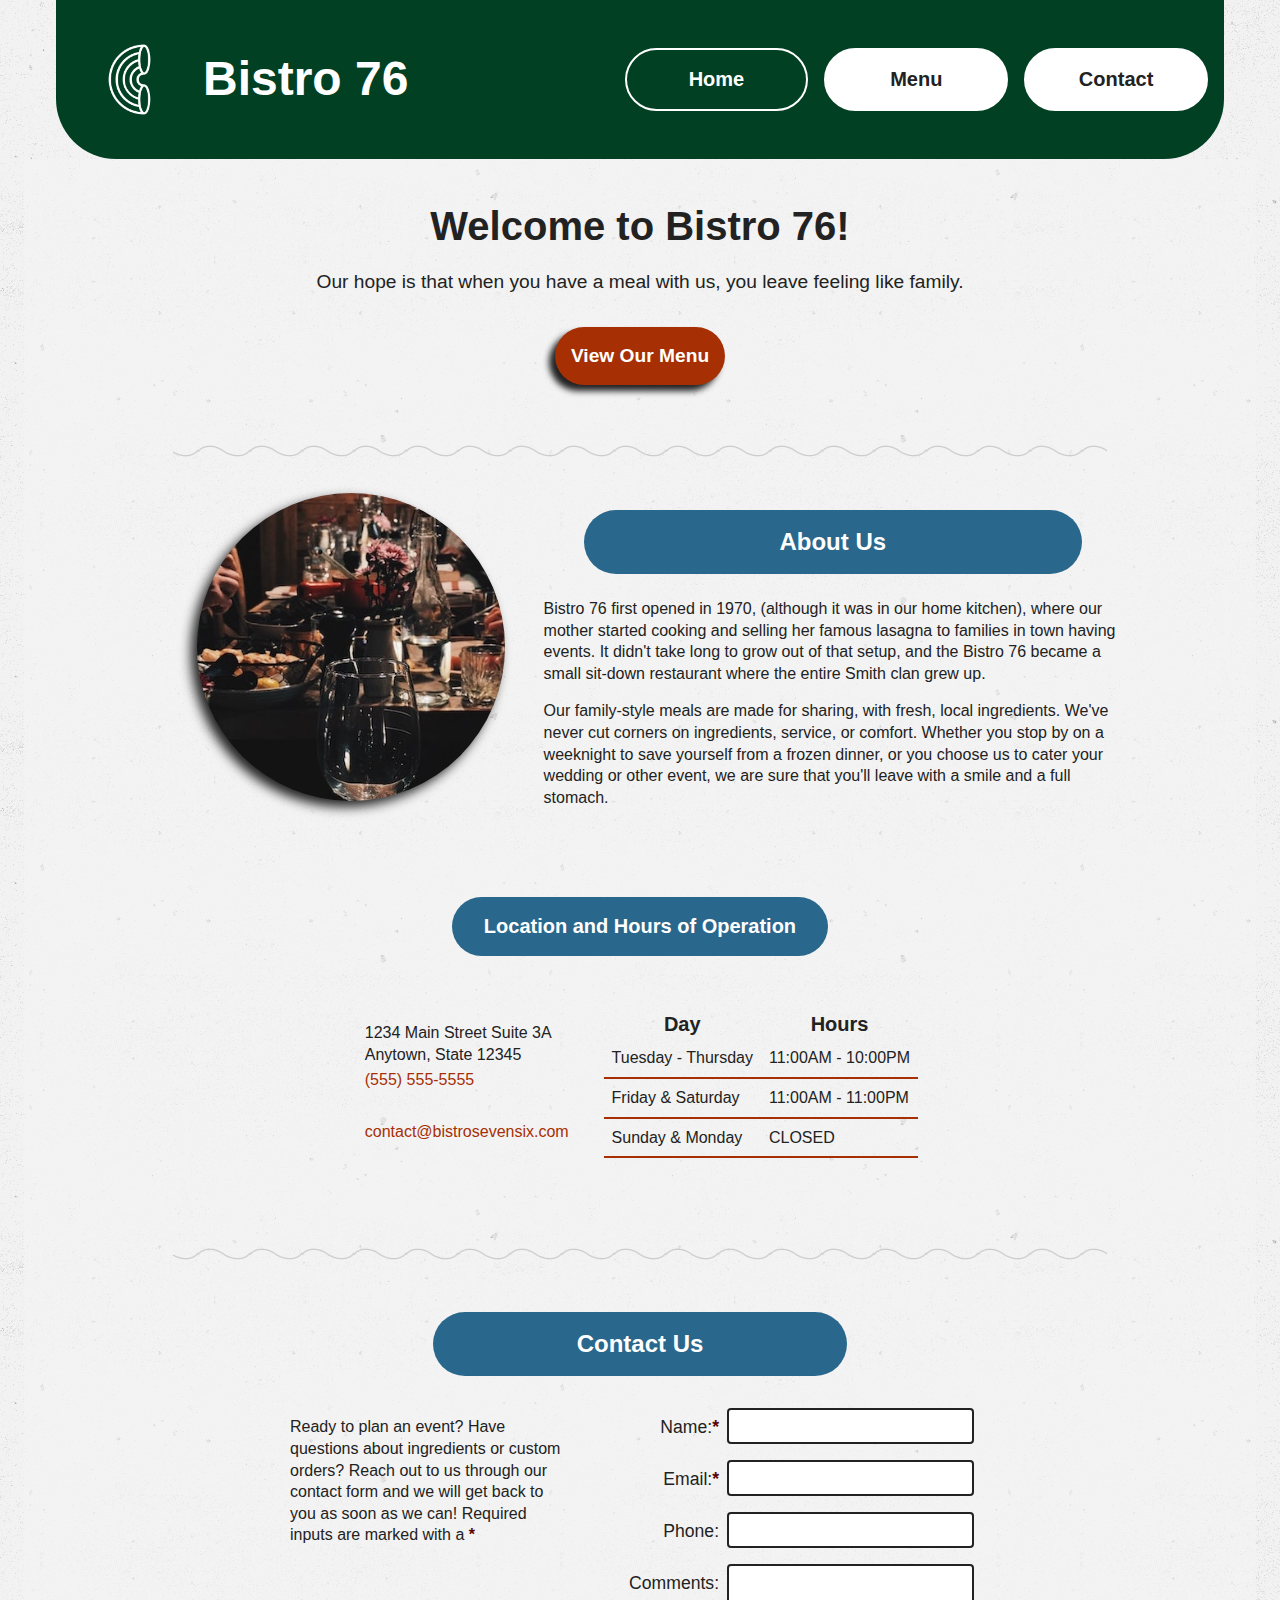
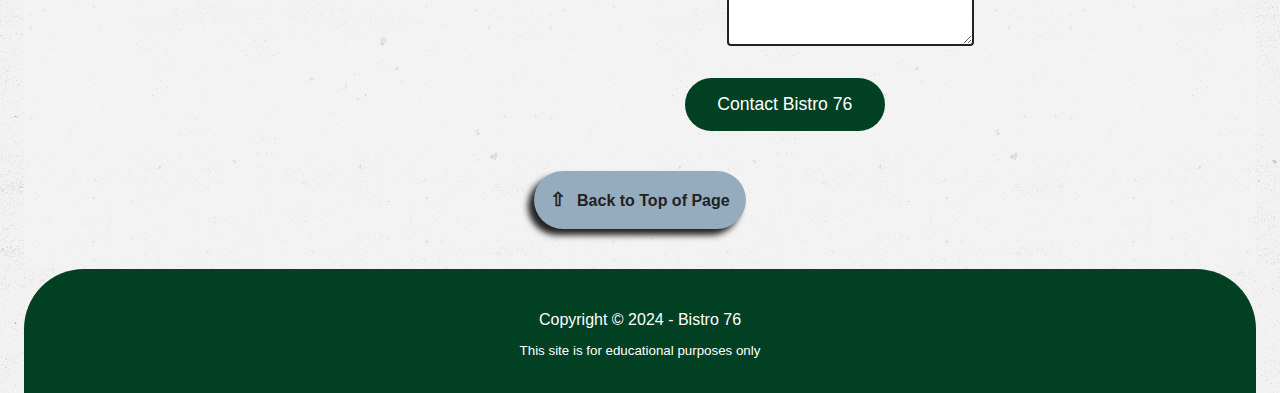
<file: index.html>
<!DOCTYPE html>
<html lang="en">
    <head>
        <meta charset="utf-8">
        <title>Bistro 76</title>
        <meta name="viewport" content="width=device-width, initial-scale=1">
        <meta name="author" content="Karen Vasquez">
        <meta name="description" content="Welcome to Bistro 76! Our family-owned restaurant has been welcoming guests for over fifty years. Join us for delicious Italian food and leave feeling like family.">
        <link rel="stylesheet" href="styles.css">
    </head>
    <body>
        <a id="skip" href="#main">Skip to Main Content</a>

        <header id="top">

            <a href="index.html" aria-label="Go to the Bistro 76 home page">
                <img src="images/noodle-logo.png" alt="">
            </a>

            <h1><a href="index.html">Bistro 76</a></h1>

            <nav aria-label="Main Navigation">
                <ul>
                    <li><a href="index.html" aria-current="page">Home</a></li>
                    <li><a href="menu.html">Menu</a></li>
                    <li><a href="#contact">Contact</a></li>
                </ul>
            </nav>
        </header>

        <main id="main">
            <h2>Welcome to Bistro 76!</h2>
            <p>Our hope is that when you have a meal with us, you leave feeling like family.</p>
            <p><a id="view-menu" href="menu.html">View Our Menu</a></p>

            <div class="noodle-line"></div>

            <section id="about">
                <img src="images/bistro.jpeg" alt="a table covered in wine and dishes in a darkened room" width="375" height="375">
                <div>
                    <h3>About Us</h3>
                    <p>Bistro 76 first opened in 1970, (although it was in our home kitchen), where our mother started cooking and selling her famous lasagna to families in town having events. It didn't take long to grow out of that setup, and the Bistro 76 became a small sit-down restaurant where the entire Smith clan grew up.</p>
                    <p>Our family-style meals are made for sharing, with fresh, local ingredients. We've never cut corners on ingredients, service, or comfort. Whether you stop by on a weeknight to save yourself from a frozen dinner, or you choose us to cater your wedding or other event, we are sure that you'll leave with a smile and a full stomach.</p>
                </div>
                <section>

                    <h4>Location and Hours of Operation</h4>

                    <address>
                        1234 Main Street Suite 3A<br>
                        Anytown, State 12345<br>
                        <a href="tel:5555555555">(555) 555-5555</a><br>
                        <a href="mailto:contact@bistrosevensix.com">contact@bistrosevensix.com</a>
                    </address>

                    <table>
                        <thead>
                            <tr>
                                <th>Day</th>
                                <th>Hours</th>
                            </tr>
                        </thead>
                        <tbody>
                            <tr>
                                <td>Tuesday - Thursday</td>
                                <td>11:00AM - 10:00PM</td>
                            </tr>
                            <tr>
                                <td>Friday &amp; Saturday</td>
                                <td>11:00AM - 11:00PM</td>
                            </tr>
                            <tr>
                                <td>Sunday &amp; Monday</td>
                                <td>CLOSED</td>
                            </tr>
                        </tbody>
                    </table>
                </section>
            </section>

            <div class="noodle-line"></div>

            <section id="contact">
                <h3>Contact Us</h3>
                <p>Ready to plan an event? Have questions about ingredients or custom orders? Reach out to us through our contact form and we will get back to you as soon as we can! Required inputs are marked with a <span class="required">*</span></p>
                <form action="https://wp.zybooks.com/form-viewer.php" method="POST">
                    <label for="my-name">Name:<span class="required">*</span></label>
                    <input type="text" name="my-name" id="my-name" required>

                    <label for="my-email">Email:<span class="required">*</span></label>
                    <input type="email" name="my-email" id="my-email" required>

                    <label for="my-phone">Phone:</label>
                    <input type="tel" name="my-phone" id="my-phone">

                    <label for="my-comments">Comments:<span class="required"></span></label>
                    <textarea name="my-comments" id="my-comments" required></textarea>

                    <input type="submit" name="my-submit" id="my-submit" value="Contact Bistro 76">
                </form>
            </section>

            <p><a class="btt" href="#top">Back to Top of Page</a></p>
        </main>

        <footer>
            <p>Copyright &copy; 2024 - Bistro 76</p>
            <small>This site is for educational purposes only</small>
        </footer>
    </body>
</html>
</file>
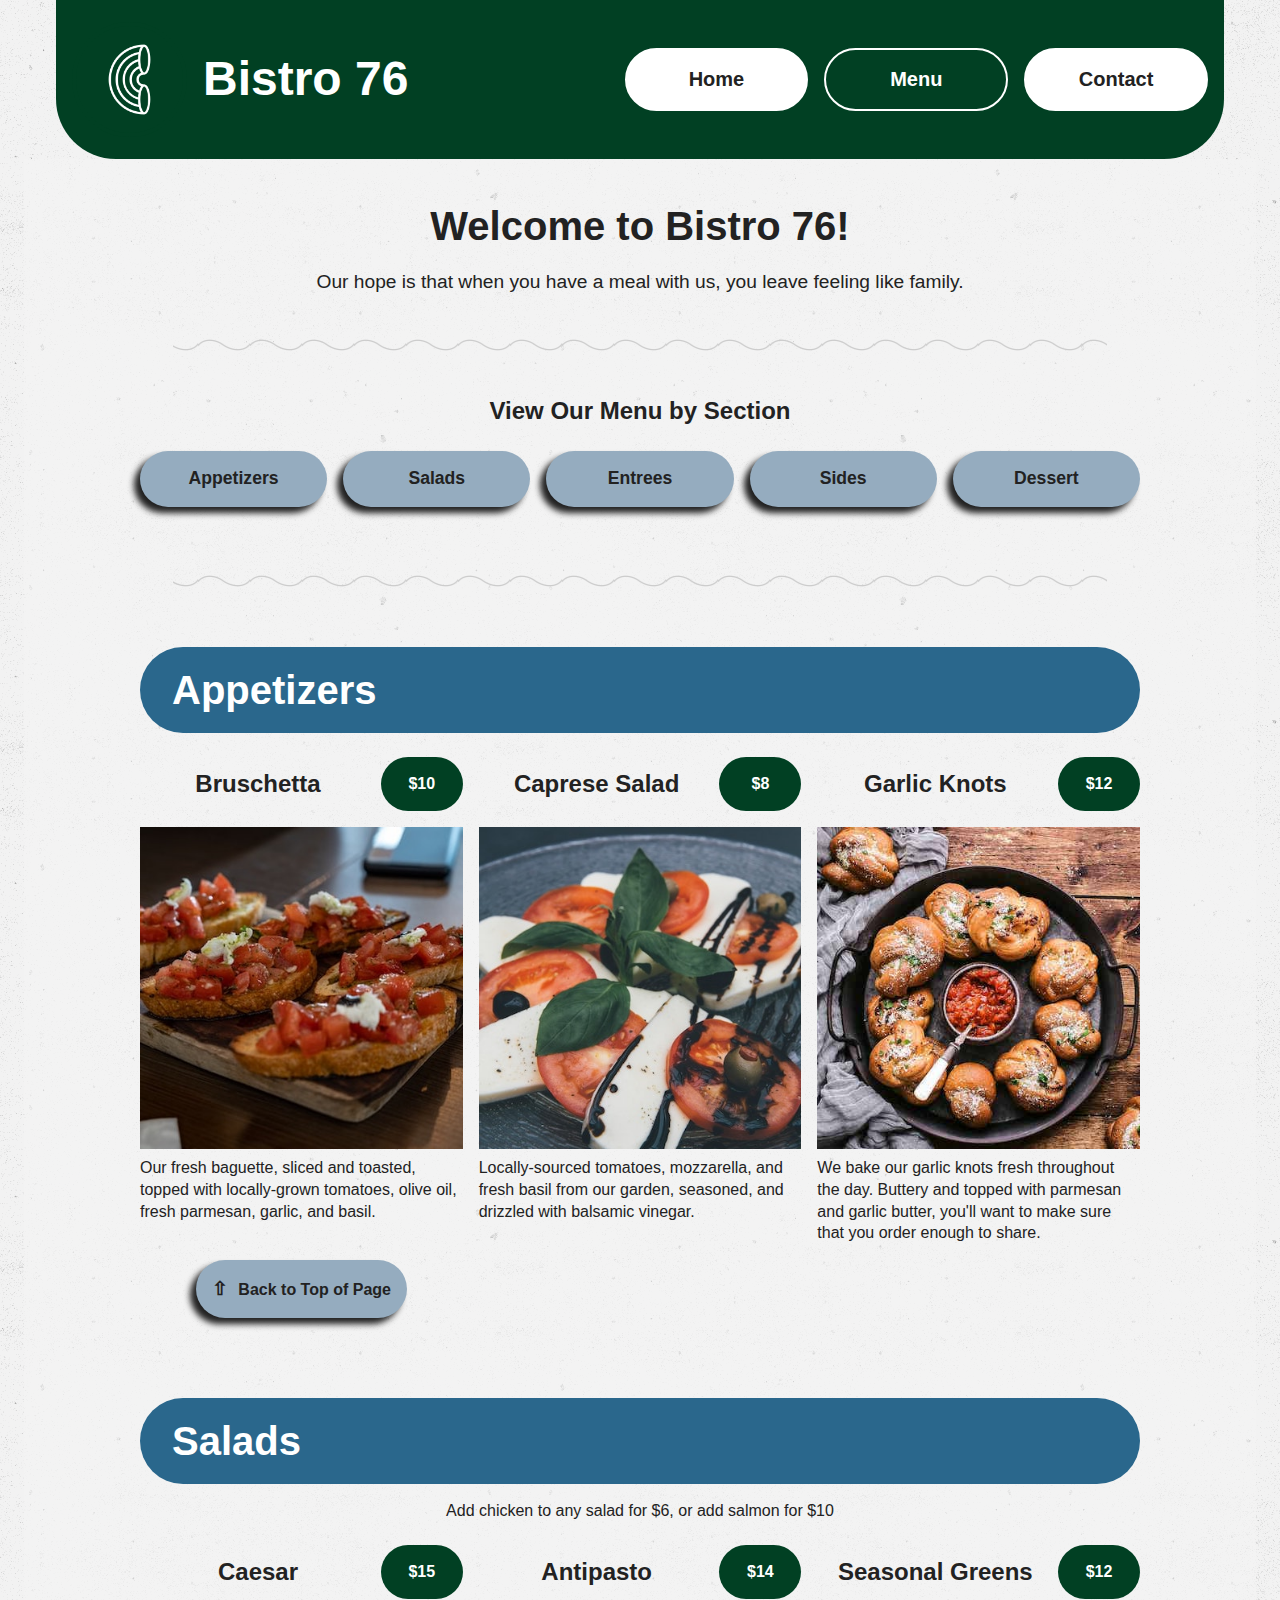
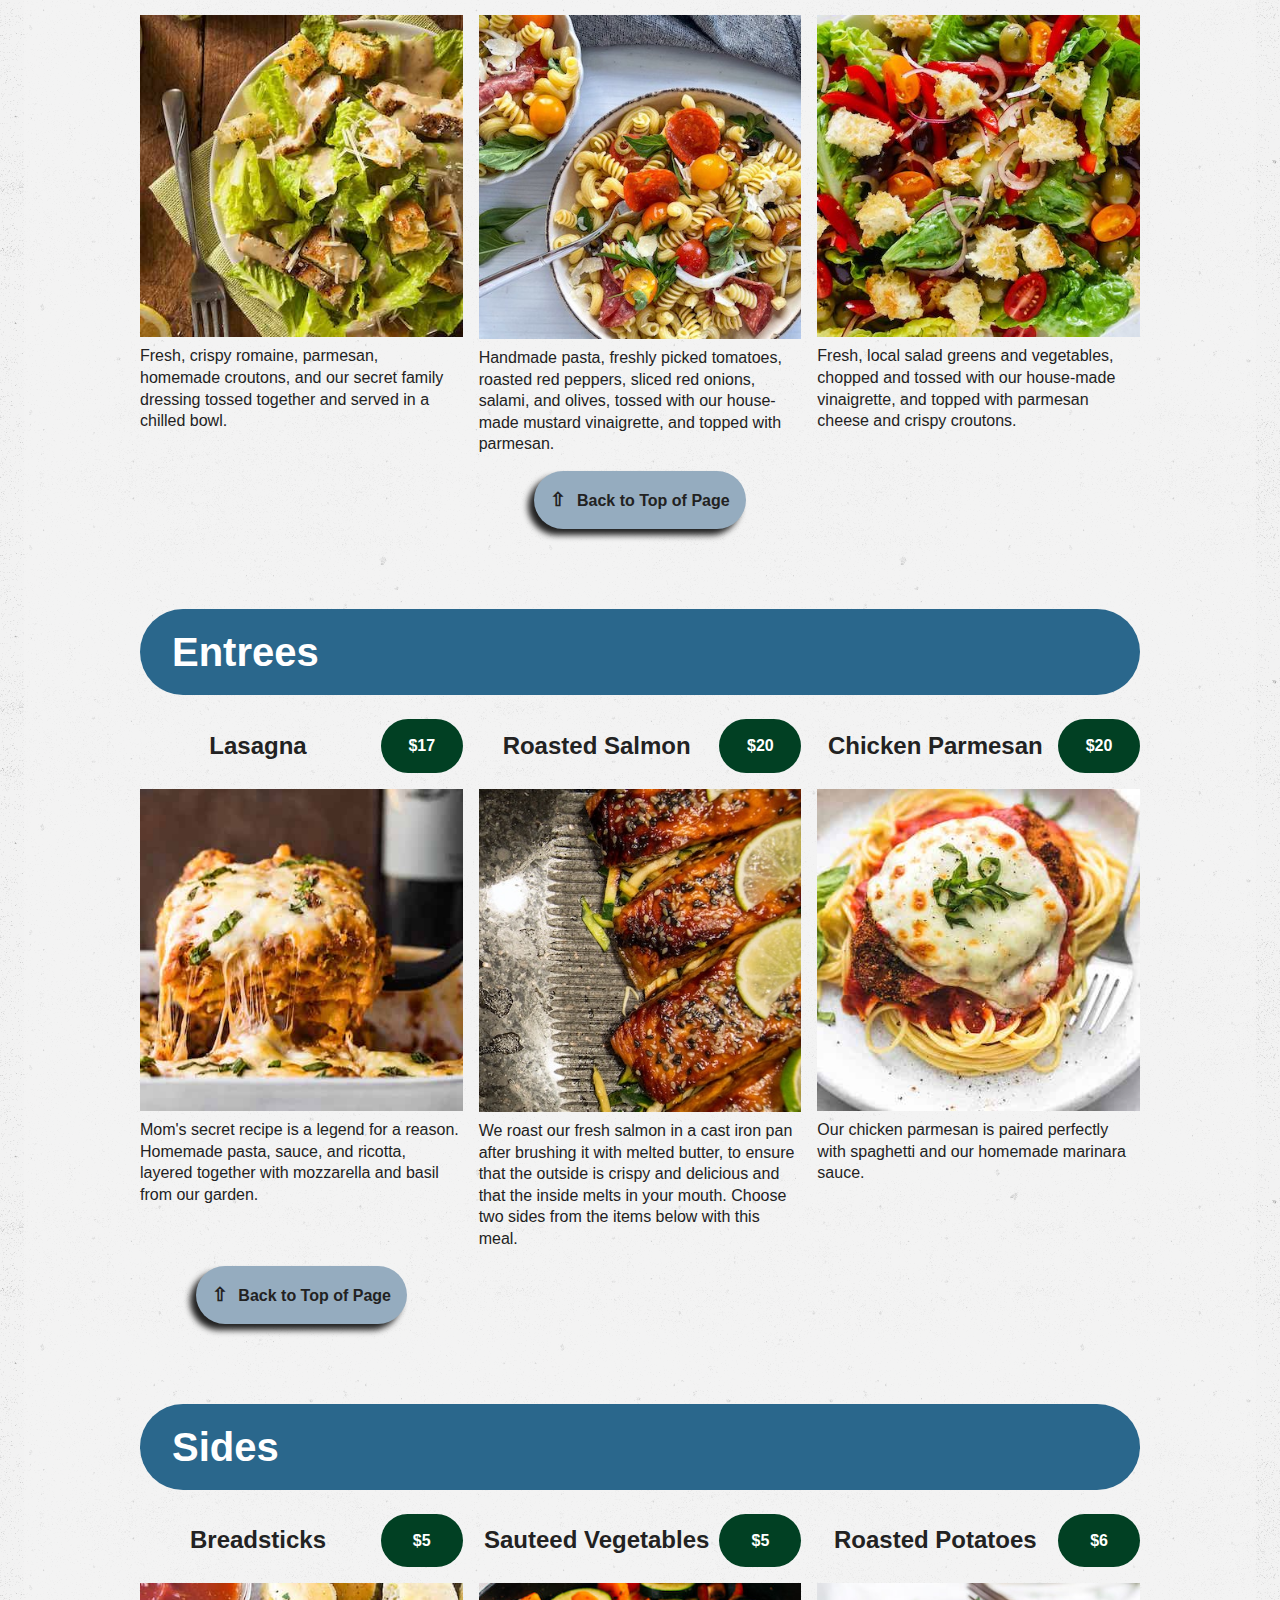
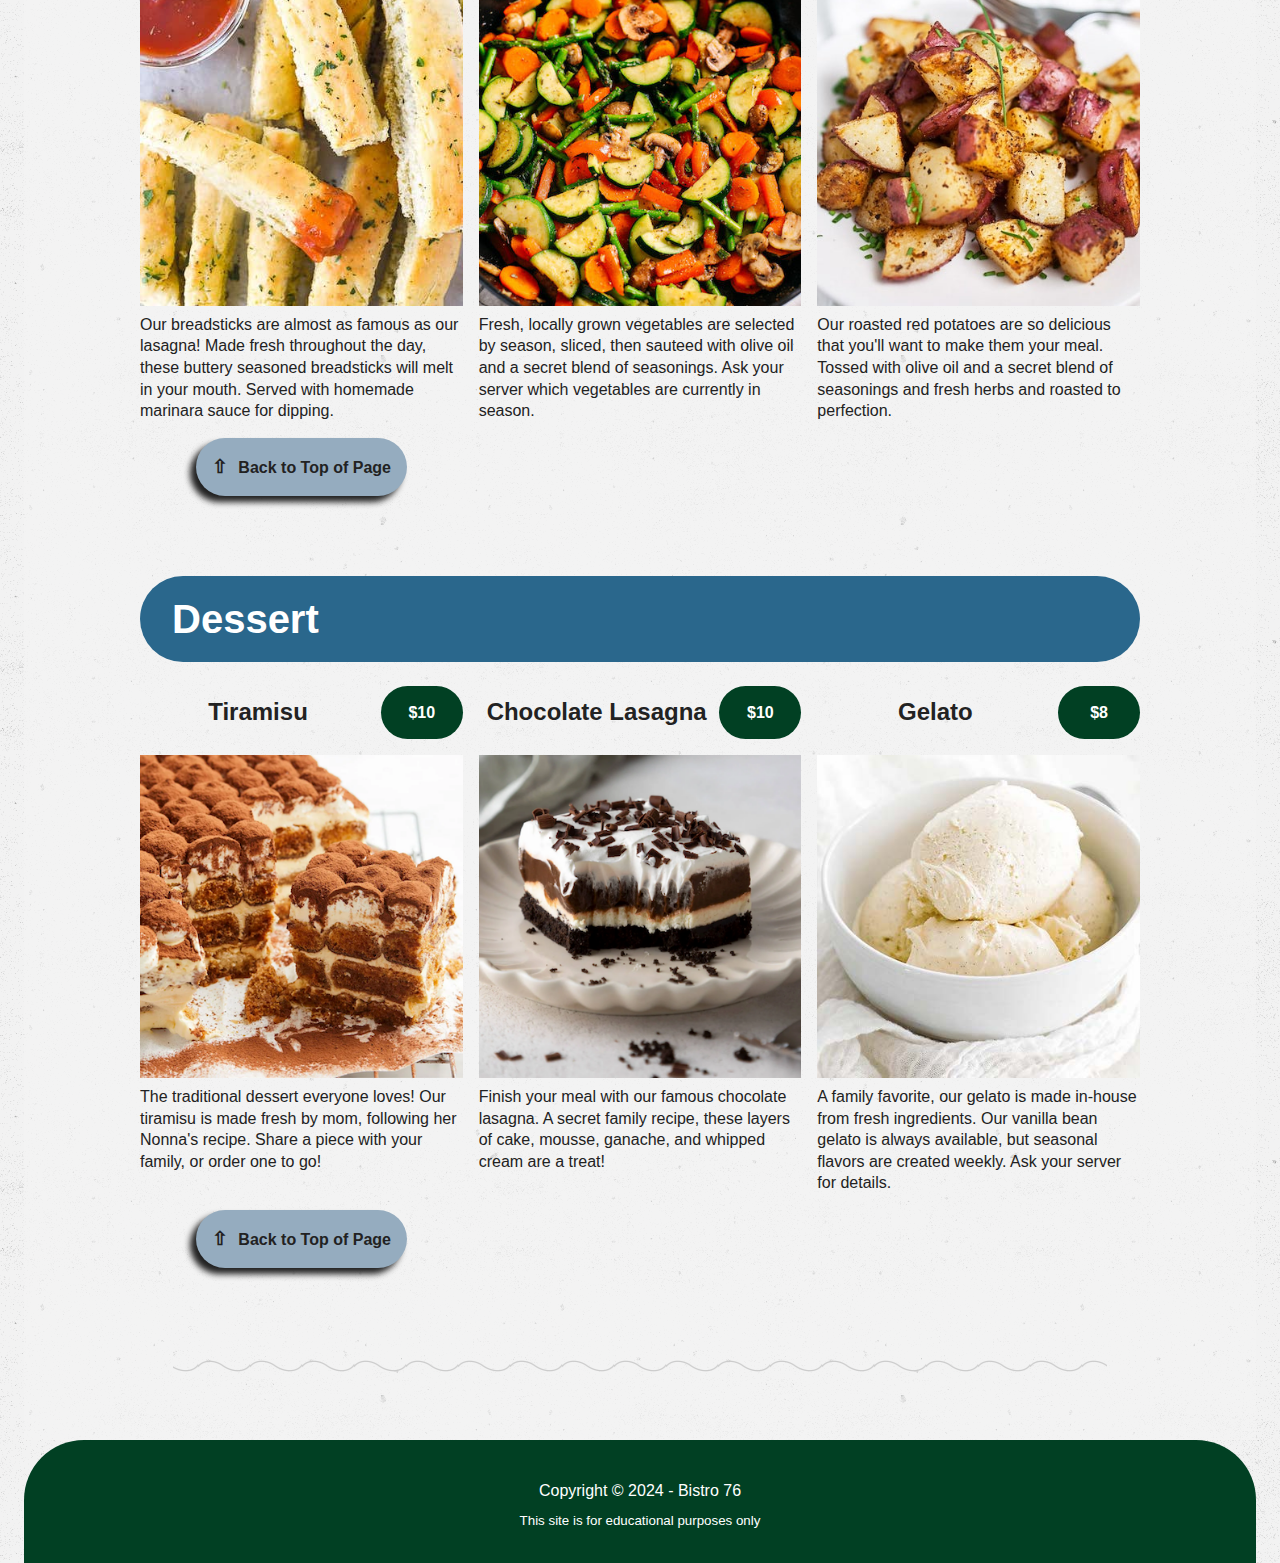
<file: menu.html>
<!DOCTYPE html>
<html lang="en">
    <head>
        <meta charset="utf-8">
        <title>Bistro 76 | Menu</title>
        <meta name="viewport" content="width=device-width, initial-scale=1">
        <meta name="author" content="Karen Vasquez">
        <meta name="description" content="The Bistro 76 menu includes, appetizers, salads, entrees, sides, and desserts made with fresh, local ingredients and following traditional family recipes. We also cater events!">
        <link rel="stylesheet" href="styles.css">
    </head>
    <body>
        <a id="skip" href="#main">Skip to Main Content</a>

        <header id="top">
            <a href="index.html" aria-label="Go to the Bistro 76 home page">
                <img src="images/noodle-logo.png" alt="">
            </a>

            <h1><a href="index.html">Bistro 76</a></h1>

            <nav aria-label="Main Navigation">
                <ul>
                    <li><a href="index.html">Home</a></li>
                    <li><a href="menu.html" aria-current="page">Menu</a></li>
                    <li><a href="index.html#contact">Contact</a></li>
                </ul>
            </nav>
        </header>

        <main id="main">
            <h2>Welcome to Bistro 76!</h2>
            <p>Our hope is that when you have a meal with us, you leave feeling like family.</p>

            <div class="noodle-line"></div>

            <section>
                <h3>View Our Menu by Section</h3>
                <ul id="menu-btns">
                    <li><a href="#apps">Appetizers</a></li>
                    <li><a href="#salads">Salads</a></li>
                    <li><a href="#entrees">Entrees</a></li>
                    <li><a href="#sides">Sides</a></li>
                    <li><a href="#dessert">Dessert</a></li>
                </ul>
            </section>

            <div class="noodle-line"></div>
            
            <section id="apps">
                <h2>Appetizers</h2>

                <section>
                    <h3>Bruschetta <span>$10</span></h3>
                    <img src="images/bruschetta.jpeg" alt="slices of toasted baguette topped with chopped tomatoes, cheese, and herbs" width="400" height="400">
                    <p>Our fresh baguette, sliced and toasted, topped with locally-grown tomatoes, olive oil, fresh parmesan, garlic, and basil.</p>
                </section>

                <section>
                    <h3>Caprese Salad <span>$8</span></h3>
                    <img src="images/caprese.jpeg" alt="slices of red tomatoes and fresh mozzarella, topped with fresh basil and drizzled with balsamic vinegar" width="400" height="400">
                    <p>Locally-sourced tomatoes, mozzarella, and fresh basil from our garden, seasoned, and drizzled with balsamic vinegar.</p>
                </section>

                <section>
                    <h3>Garlic Knots <span>$12</span></h3>
                    <img src="images/garlic-knots.jpeg" alt="a black, handled dish with a bowl of marinara in the center, surrounded by seasoned bread baked in knot shapes" width="400" height="400">
                    <p>We bake our garlic knots fresh throughout the day. Buttery and topped with parmesan and garlic butter, you'll want to make sure that you order enough to share.</p>
                </section>
                <p><a class="btt" href="#top">Back to Top of Page</a></p>
            </section>

            <section id="salads">
                <h2>Salads</h2>
                <p>Add chicken to any salad for $6, or add salmon for $10</p>

                <section>
                    <h3>Caesar <span>$15</span></h3>
                    <img src="images/caesar.jpeg" alt="chopped romaine lettuce, seasoned croutons, and sliced chicken breast, tossed with creamy dressing and topped with grated parmesan cheese" width="400" height="400">
                    <p>Fresh, crispy romaine, parmesan, homemade croutons, and our secret family dressing tossed together and served in a chilled bowl.</p>
                </section>

                <section>
                    <h3>Antipasto <span>$14</span></h3>
                    <img src="images/antipasto.jpeg" alt="two kinds of spiral pasta tossed with basil, cherry tomatoes, sliced parmesan, pepperoni, and salami" width="400" height="400">
                    <p>Handmade pasta, freshly picked tomatoes, roasted red peppers, sliced red onions, salami, and olives, tossed with our house-made mustard vinaigrette, and topped with parmesan.</p>
                </section>

                <section>
                    <h3>Seasonal Greens <span>$12</span></h3>
                    <img src="images/greens.jpeg" alt="bright lettuce, cherry tomatoes, red peppers, red onions, olives, and croutons" width="400" height="400">
                    <p>Fresh, local salad greens and vegetables, chopped and tossed with our house-made vinaigrette, and topped with parmesan cheese and crispy croutons.</p>
                </section>

                <p><a class="btt" href="#top">Back to Top of Page</a></p>
            </section>

            <section id="entrees">
                <h2>Entrees</h2>

                <section>
                    <h3>Lasagna <span>$17</span></h3>
                    <img src="images/lasagna.jpeg" alt="a single slice of lasagna with layers of pasta noodles, marinara with sausage, and mozzarella cheese held up by a spatula over a white dish" width="400" height="400">
                    <p>Mom's secret recipe is a legend for a reason. Homemade pasta, sauce, and ricotta, layered together with mozzarella and basil from our garden.</p>
                </section>

                <section>
                    <h3>Roasted Salmon <span>$20</span></h3>
                    <img src="images/salmon.jpeg" alt="four pieces of roasted salmon, golden brown from the oven, laying on sliced zucchini and topped with lemon and lime slices" width="400" height="400">
                    <p>We roast our fresh salmon in a cast iron pan after brushing it with melted butter, to ensure that the outside is crispy and delicious and that the inside melts in your mouth. Choose two sides from the items below with this meal.</p>
                </section>
                
                <section>
                    <h3>Chicken Parmesan <span>$20</span></h3>
                    <img src="images/chicken-parm.jpg" alt="a breaded and fried chicken breast set on top of spaghetti and marinara sauce in a white bowl and covered in melted mozzarella and sliced basil" width="400" height="400">
                    <p>Our chicken parmesan is paired perfectly with spaghetti and our homemade marinara sauce.</p>
                </section>

                <p><a class="btt" href="#top">Back to Top of Page</a></p>
            </section>

            <section id="sides">
                <h2>Sides</h2>

                <section>
                    <h3>Breadsticks <span>$5</span></h3>
                    <img src="images/breadsticks.jpg" alt="buttery breadsticks sprinkled with seasonings laid out near some marinara sauce for dipping" width="400" height="400">
                    <p>Our breadsticks are almost as famous as our lasagna! Made fresh throughout the day, these buttery seasoned breadsticks will melt in your mouth. Served with homemade marinara sauce for dipping.</p>
                </section>
                
                <section>
                    <h3>Sauteed Vegetables <span>$5</span></h3>
                    <img src="images/vegetables.jpg" alt="a blend of zucchini, green beans, carrots, red peppers, and mushrooms with seasonings in a cast iron pan" width="400" height="400">
                    <p>Fresh, locally grown vegetables are selected by season, sliced, then sauteed with olive oil and a secret blend of seasonings. Ask your server which vegetables are currently in season.</p>
                </section>

                <section>
                    <h3>Roasted Potatoes <span>$6</span></h3>
                    <img src="images/potatoes.jpg" alt="golden-brown, roasted red potatoes covered in seasoning and sprinkled with chives" width="400" height="400">
                    <p>Our roasted red potatoes are so delicious that you'll want to make them your meal. Tossed with olive oil and a secret blend of seasonings and fresh herbs and roasted to perfection.</p>
                </section>

                <p><a class="btt" href="#top">Back to Top of Page</a></p>
            </section>

            <section id="dessert">
                <h2>Dessert</h2>
                
                <section>
                    <h3>Tiramisu <span>$10</span></h3>
                    <img src="images/tiramisu.png" alt="a large batch of tiramisu, layered lady fingers, cream, and chocolate shavings, with a slice cut away" width="400" height="400">
                    <p>The traditional dessert everyone loves! Our tiramisu is made fresh by mom, following her Nonna's recipe. Share a piece with your family, or order one to go!</p>
                </section>

                <section>
                    <h3>Chocolate Lasagna <span>$10</span></h3>
                    <img src="images/choc-lasagna.png" alt="chocolate lasagna with a cake layer, a mousse layer, a ganache layer, and topped with a whipped cream layer and chocolate shavings" width="400" height="400">
                    <p>Finish your meal with our famous chocolate lasagna. A secret family recipe, these layers of cake, mousse, ganache, and whipped cream are a treat!</p>
                </section>

                <section>
                    <h3>Gelato <span>$8</span></h3>
                    <img src="images/gelato.jpg" alt="a white bowl of three scoops of gelato speckled with vanilla beans sits on a white cloth" width="400" height="400">
                    <p>A family favorite, our gelato is made in-house from fresh ingredients. Our vanilla bean gelato is always available, but seasonal flavors are created weekly. Ask your server for details.</p>
                </section>

                <p><a class="btt" href="#top">Back to Top of Page</a></p>
            </section>

            <div class="noodle-line"></div>
        </main>

        <footer>
            <p>Copyright &copy; 2024 - Bistro 76</p>
            <small>This site is for educational purposes only</small>
        </footer>
    </body>
</html>
</file>
<file: styles.css>
/* ----- CUSTOM STYLES ----- */
/* ----- GLOBAL/ROOT STYLES ----- */
:root{
    --lt-blue: #95ACBF;
    --med-blue: #2A678C;
    --green: #014023;
    --orange-red: #A62F03;
    --dk-red: #590202;

    --white: #fff;
    --off-white: #F2F2F2;
    --rgba-off-white: rgba(242, 242, 242, 0.65);
    --dk-gray: #222;
    --lt-gray: #eaeaea;

    --box-shadow-lg: -6px 6px 6px var(--dk-gray);
    --box-shadow-sm: -3px 3px 3px var(--dk-gray);
}

/* ----- SKIP LINK STYLES FROM WEB-AIM ----- */
#skip{
    position: absolute;
    left: -10000px;
    top: auto;
    width: 1px;
    height: 1px;
    overflow: hidden;
    color: var(--dk-gray);
}

#skip:focus{
    position: static;
    width: auto;
    height: auto;
    display: block;
    font-size: 1.1rem;
    font-weight: bold;
    outline: 4px solid var(--orange-red);
}

body{
    font-family: sans-serif;
    line-height: 1.35;
    color: var(--dk-gray);
    margin: 0;
    background-color: #f2f2f2;
    background-image: url("images/concrete-wall.png");
    box-sizing: border-box;
}

/* ----- HEADER STYLES ----- */
header{
    display: grid;
    grid-template-columns: 1fr 2fr;
    align-items: center;
    padding: 1rem;
    background-color: var(--green);
    color: var(--white);
    width: calc(100% - 2rem);
    max-width: calc(1200px - 2rem);
    margin: 0 auto;
    border-radius: 0 0 60px 60px;
}

header img{
    width: 75px;
    height: auto;
}

/* ----- HEADING STYLES ----- */
h1, h2, h3, h4{
    margin: 0.5rem 0;
}

h1{
    font-size: 2rem;
}

h2{
    font-size: 1.5rem;
    text-align: center;
}

h3{
    font-size: 1.25rem;
    text-align: center;
}

h4{
    font-size: 1.1rem;
    text-align: center;
}

/* ----- NAVIGATION STYLES ----- */
nav{
    grid-column: 1/-1;;
}

nav ul{
    padding: 0;
    list-style-type: none;
}

nav a{
    text-decoration: none;
    background-color: var(--white);
    color: var(--dk-gray);
    text-align: center;
    font-size: 1.25rem;
    font-weight: bold;
    border: 2px solid var(--white);
    border-radius: 32px;
    margin: 1rem auto;
    max-width: 300px;
}

nav a:hover{
    background-color: var(--green);
    color: var(--white);
}

a:focus{
    outline: 4px solid var(--orange-red);
    outline-offset: 1px;
}

nav a[aria-current]{
    background-color: var(--green);
    color: var(--white);
}

nav a[aria-current]:hover{
    background-color: var(--white);
    color: var(--green);
    
}

/* ----- IMAGE STYLES ----- */
img{
    display: block;
    width: 100%;
    height: auto;
}

/* ----- LINK STYLES ----- */
a{
    display: block;
    padding: 1rem;
}

header > a{
    border: 4px solid var(--green);
    border-radius: 50%;
    max-width: 75px;
}

header > a:hover{
    border: 4px solid var(--lt-gray);
}

h1 a{
    color: var(--white);
    text-decoration: none;
}

h1 a:hover{
    text-decoration: underline;
}

#view-menu{
    background-color: var(--orange-red);
    font-weight: bold;
    color: var(--white);
    width: fit-content;
    margin: 1rem auto;
    text-decoration: none;
    border-radius: 32px;
    box-shadow: var(--box-shadow-lg);
}

/* ----- MAIN STYLES ----- */
main{
    padding: 1rem;
    max-width: calc(1200px - 2rem);
    margin: 0 auto;
    background-color: var(--rgba-off-white);
    display: grid;
}

main > p{
    font-size: 1.1rem;
}

/* ----- DECORATIVE LINES OF NOODLES ----- */
.noodle-line{
    height: 20px;
    width: 80%;
    margin: 1rem auto;
    background: center url("images/wavy-line.png");
}

/* ----- TEXT STYLES ----- */
p{
    padding: 0.5rem 0;
    max-width: 65ch;
    margin: 0 auto;
}

/* ----- FORM STYLES ----- */
form{
    max-width: 350px;
    margin: 0 auto;
}

.required{
    color: var(--dk-red);
    font-weight: bold;
}

input, label, textarea{
    display: block;
    font-size: 1.1rem;
}

label{
    margin: 0.5rem 0 0.25rem 0;
}

input{
    height: 24px;
}

textarea{
    height: 70px;
}

input, textarea{
    padding: 0.25rem;
    border: 2px solid var(--dk-gray);
    width: calc(100% - 0.75rem);
    border-radius: 4px;
}

input:focus, input:focus-visible, textarea:focus, textarea:focus-visible{
    outline: 2px solid var(--orange-red);
    outline-offset: 1px;
}

#my-submit{
    padding: 1rem;
    margin: 1rem auto;
    background-color: var(--green);
    color: var(--white);
    font-size: 1.1rem;
    border: none;
    border-radius: 32px;
    max-width: 200px;
    height: auto;
}

#my-submit:hover{
    background-color: var(--white);
    color: var(--green);
}

/* ----- FOOTER STYLES ----- */
footer{
    padding: 2rem 1rem;
    background-color: var(--green);
    color: var(--white);
    text-align: center;
    max-width: calc(1200px - 2rem);
    margin: 0 auto;
    border-radius: 60px 60px 0 0;
}

/* ----- HOME PAGE STYLES ----- */

#view-menu:hover{
    box-shadow: var(--box-shadow-sm);
}

#about{
    max-width: 1000px;
    margin: 0 auto;
}

#about img{
    border-radius: 50%;
    filter: drop-shadow(-6px 6px 6px var(--dk-gray));
    width: 100%;
    max-width: 275px;
    margin: 0 auto 2rem auto;
}

#about h3{
    width: 75%;
}

#about h3, #contact h3{
    background-color: var(--med-blue);
    color: var(--white);
    padding: 1rem 2rem;
    margin: 0 auto 1rem auto;
    border-radius: 32px;
}

#about > section{
    margin: 1.5rem auto;
}

#about h4{
    background-color: var(--med-blue);
    color: var(--white);
    padding: 1rem 2rem;
    margin: 1rem auto;
    width: fit-content;
    border-radius: 32px;
}

address{
    font-style: normal;
    width: fit-content;
    margin-left: 4px;
}

address a{
    padding: 0.75rem 0;
    color: var(--orange-red);
    text-decoration: none;
}

address a:hover{
    text-decoration: underline;
}

table{
    border-collapse: collapse;
    width: 225px;
    margin: 6px auto;
}

th{
    font-size: 1.1rem;
}

tbody tr{
    border-bottom: 2px solid var(--orange-red);
}

td{
    padding: 0.5rem;
}

#contact{
    max-width: 700px;
    margin: 1rem auto;
}

/* ----- MENU PAGE STYLES ----- */
#menu-btns{
    display: flex;
    flex-wrap: wrap;
    gap: 16px;
    justify-content: space-around;
    width: 100%;
    max-width: 1000px;
    margin: 0 auto;
    padding: 1rem 0 2rem 0;
    list-style-type: none;
}

#menu-btns a{
    background-color: var(--lt-blue);
    color: var(--dk-gray);
    text-decoration: none;
    font-size: 1.1rem;
    font-weight: bold;
    text-align: center;
    box-shadow: var(--box-shadow-lg);
    border-radius: 32px;
}

#menu-btns a:hover{
    box-shadow: var(--box-shadow-sm);
}

#apps, #salads, #entrees, #sides, #dessert{
    width: 100%;
    max-width: 1000px;
    margin: 1rem auto 3rem auto;
    display: grid;
}

#apps h2, #salads h2, #entrees h2, #sides h2, #dessert h2{
    padding: 1rem 2rem;
    background-color: var(--med-blue);
    color: var(--white);
    border-radius: 48px;
    text-align: left;
}

#apps h3, #salads h3, #entrees h3, #sides h3, #dessert h3{
    padding: 0.5rem 0;
    display: flex;
    justify-content: space-between;
    align-items: center;
    font-size: 1.2rem;
}

#apps img, #salads img, #entrees img, #sides img, #dessert img{
    max-width: 400px;
    margin: 0 auto;
}

h3 span{
    background-color: var(--green);
    color: var(--white);
    padding: 1rem 2rem;
    border-radius: 32px;
    font-size: 1rem;
}

/* ----- BACK TO TOP OF PAGE LINK STYLES ----- */
.btt{
    width: fit-content;
    text-decoration: none;
    background-color: var(--lt-blue);
    color: var(--dk-gray);
    box-shadow: var(--box-shadow-lg);
    border-radius: 32px;
    font-size: 1rem;
    font-weight: bold;
    justify-self: end;
}

main > .btt{
    margin: 16px 0;
}

section > .btt{
    margin: 16px 0 0 0;
}

.btt:hover{
    box-shadow: var(--box-shadow-sm);
}

.btt::before{
    content: "\21E7\00A0\00A0";
    font-size: 1.2rem;
    font-weight: bold;
}

/* ----- MEDIA QUERIES FOR RESPONSIVE SITE ----- */
@media screen and (min-width: 450px){
    h1{
        font-size: 3rem;
    }
    
    h2{
        font-size: 2.5rem;
    }
    
    h3{
        font-size: 1.5rem;
    }
    
    h4{
        font-size: 1.25rem;
    }

    address{
        margin: 1rem auto;
    }

    #apps img, #salads img, #entrees img, #sides img, #dessert img{
        width: 80%;
    }
}

@media screen and (min-width: 650px){

    header{
        grid-template-columns: 1fr 4fr;
    }

    nav ul{
        display: grid;
        grid-template-columns: 1fr 1fr 1fr;
        gap: 1rem;
    }

    #about > section{
        display: grid;
        grid-template-columns: 1fr 1fr;
        gap: 16px;
    }

    #about h4{
        grid-column: 1/-1;
    }

    #apps, #salads, #entrees, #sides, #dessert{
        grid-template-columns: 1fr 1fr 1fr;
        gap: 0 1rem;
    }

    #apps h2, #salads h2, #salads > p, #entrees h2, #sides h2, #dessert h2{
        grid-column: 1/-1;
    }
    
    #apps h3, #salads h3, #entrees h3, #sides h3, #dessert h3{
        width: 100%;
        display: grid;
        gap: 16px;
        /* padding: 1.25rem 0.5rem; */
        justify-content: stretch;
        align-items: normal;
    }

    h3 span{
        display: block;
        width: 50px;
        padding: 1rem 0.1rem;
        justify-self: end;
        margin-right: 30px;
    }

    section > .btt{
        grid-column: 1/-1;
    }
}

@media screen and (min-width: 900px){
    header{
        grid-template-columns: 0.75fr 1fr;
        padding: 2rem;
        width: calc(100% - 4rem);
        max-width: calc(1200px - 4rem);
    }

    header > a{
        justify-self: end;
    }

    nav ul{
        display: grid;
        grid-template-columns: 1fr 1fr 1fr;
        gap: 1rem;
    }

    main{
        padding: 2rem;
    }

    main > p{
        text-align: center;
        font-size: 1.2rem;
    }

    .noodle-line{
        margin: 2rem auto;
    }

    form{
        display: grid;
        grid-template-columns: 1fr 2fr;
        gap: 1rem 0.5rem;
    }

    label{
        text-align: right;
    }

    #my-submit{
        grid-column: 1/-1;
        justify-self: end;
    }

    footer{
        padding: 2rem;
    }

    #about{
        display: grid;
        grid-template-columns: 1fr 1.5fr;
        align-items: center;
    }

    #about > a, #about > section, #about h4{
        grid-column: 1/-1;
    }

    #about img{
        width: 80%;
        max-width: 375px;
    }
    
    #about > section{
        display: grid;
        grid-template-columns: 1fr 1.5fr;
        gap: 2rem;
        align-items: center;
        width: fit-content;
        margin: 3rem auto;
    }

    address a{
        padding: 0.25rem 0;
    }

    table{
        width: 100%;
    }
    
    th{
        font-size: 1.25rem;
    }

    #contact{
        display: grid;
        grid-template-columns: 1fr 1.5fr;
        gap: 1rem;
    }
    
    #contact h3{
        grid-column: 1/-1;
        width: 50%;
    }

    form{
        max-width: 400px;
    }

    #menu-btns{
        display: grid;
        grid-template-columns: repeat(5, 1fr);
        gap: 1rem;
        max-width: 1000px;
        margin: 0 auto;
        padding: 1rem 0 2rem 0;
        list-style-type: none;
    }

    #apps h3, #salads h3, #entrees h3, #sides h3, #dessert h3{
        font-size: 1.5rem;
    }
}

@media screen and (min-width: 1000px){
    header{
        grid-template-columns: 0.5fr 3fr 4fr;
        padding: 1rem;
    }

    nav{
        grid-column: auto;
    }

    #apps h3, #salads h3, #entrees h3, #sides h3, #dessert h3{
        display: grid;
        grid-template-columns: 3fr 1fr;
        gap: 8px;
        align-items: center;
    }

    h3 span{
        width: 100%;
        margin: 0;
    }

    #apps img, #salads img, #entrees img, #sides img, #dessert img{
        width: 100%;
    }
}
</file>
